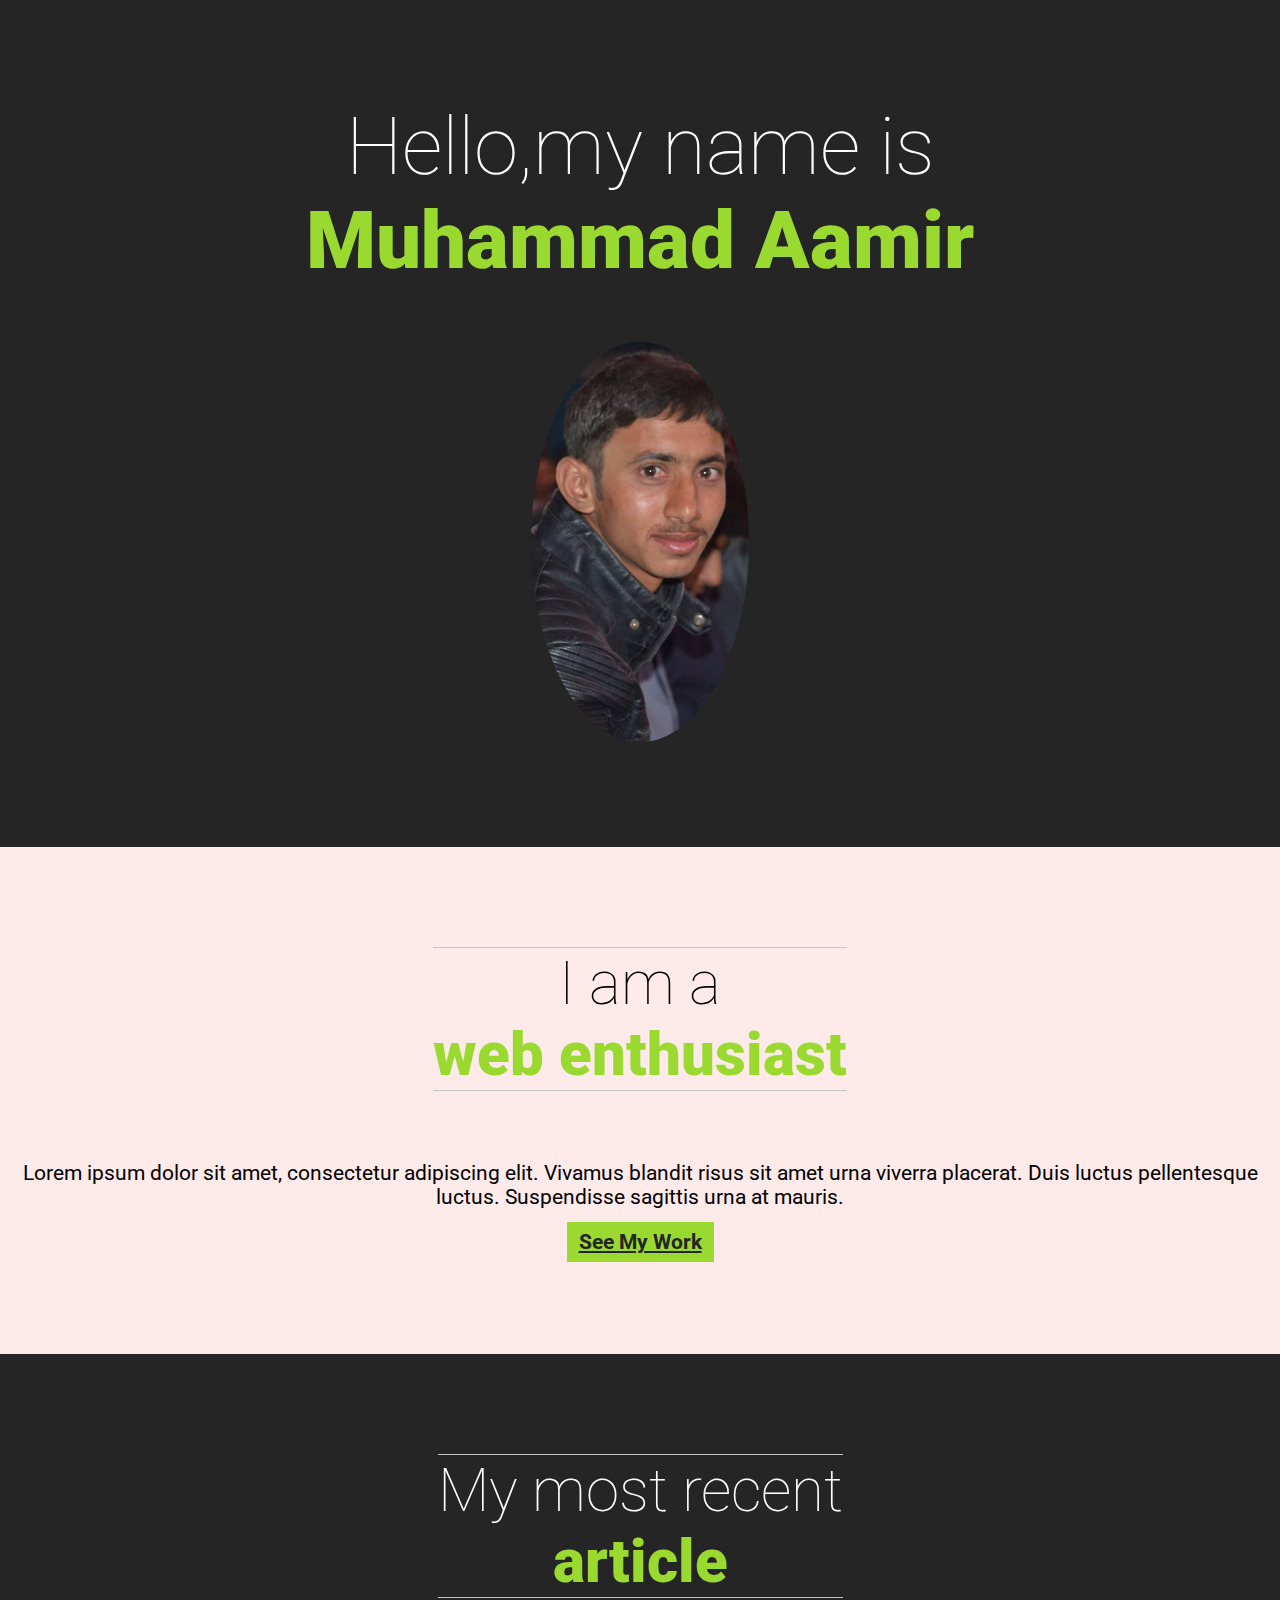
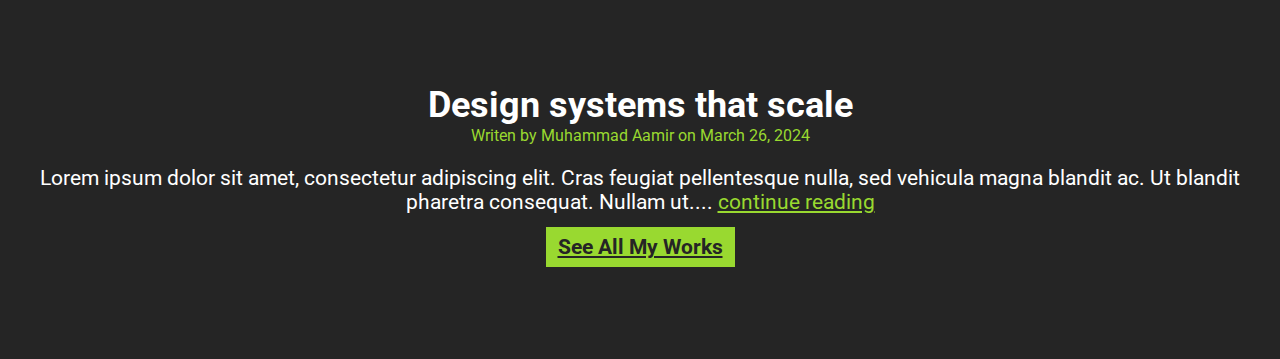
<file: index.html>
<!DOCTYPE html>
<html lang="en">
  <head>
    <meta charset="UTF-8" />
    <meta name="viewport" content="width=device-width, initial-scale=1.0" />
    <title>CSS – Challenge-2</title>
    <link rel="stylesheet" href="Style/ono.css" />
    <link rel="preconnect" href="https://fonts.googleapis.com" />
    <link rel="preconnect" href="https://fonts.gstatic.com" crossorigin />
    <link
      href="https://fonts.googleapis.com/css2?family=Roboto:ital,wght@0,400;0,700;0,900;1,900&display=swap"
      rel="stylesheet"
    />
  </head>
  <body>
    <header class="bg-black">
      <h1>Hello,my name is<span>Muhammad Aamir</span></h1>
      <img src="Image/Amir.png.jpg" height="400" alt="Pictuer Of Muhammad Aamir" />
      
    </header>

    <section>
      <h2>I am a <span>web enthusiast</span></h2>
      <p>
        Lorem ipsum dolor sit amet, consectetur adipiscing elit. Vivamus blandit
        risus sit amet urna viverra placerat. Duis luctus pellentesque luctus.
        Suspendisse sagittis urna at mauris.
      </p>
      <a class="btn" href="#">See My Work</a>
    </section>

    <article class="bg-black">
      <h2>My most recent <span>article</span></h2>
      <h3>Design systems that scale</h3>
      <p class="small">Writen by Muhammad Aamir on March 26, 2024</p>
      <p>
        Lorem ipsum dolor sit amet, consectetur adipiscing elit. Cras feugiat
        pellentesque nulla, sed vehicula magna blandit ac. Ut blandit pharetra
        consequat. Nullam ut.... <a href="#">continue reading</a>
      </p>
      <a class="btn" href="#">See All My Works</a>
    </article>
  </body>
</html>
</file>
<file: Style/ono.css>
.container {
    width: 570px;
    text-align: center;
    margin: auto;
  }
  body {
    font-family: "Roboto";
    font-size: 21px;
    margin: 0;
  }
  h1 {
    font-size: 60px;
    font-weight: lighter;
    font-size: 75px;
  }
  h2 {
    font-size: 42px;
    font-weight: lighter;
    font-size: 60px;
  }
  h3 {
    font-size: 36px;
  }
  
  .small {
    color: #99d930;
    font-size: 16px;
  }
  span {
    display: block;
    font-weight: bold;
    color: #99d930;
    font-weight: 900;
  }
  a {
    color: #99d930;
  }
  a:hover {
    color: #131313;
  }
  header {
    background-color: #d7d7d7;
    text-align: center;
    margin: auto;
    padding: 100px 0 100px 0;
  }
  section {
    background-color:  #FFEAEA;
    text-align: center;
    margin: auto;
    padding: 100px 0 100px 0;
  }
  article {
    background-color: -#eaf9ff;
    text-align: center;
    margin: auto;
    padding: 100px 0 100px 0;
  }
  img {
    border-radius: 50%;
  }
  /* ==========2nd part=========== */
  .bg-black {
    background-color: #252525;
    color: #fff;
  }
  h1,
  h2 {
    margin-top: 0;
  
  }
  h3 {
    margin-bottom: 0;
  }
  .small {
    margin-top: 0;
  }
  .btn {
    padding: 8px 12px;
    background-color: #99d930;
    color: #252525;
    font-weight: 700;
  }
  .btn:hover {
    color: #fff;
    background-color: #252525;
    cursor: pointer;
    transition: all 0.71s ease;
  }
  h2 {
    border-top: 1px solid #c4c4c4;
    border-bottom: 1px solid #c4c4c4;
    display: inline-block;
  }
  h1{
      font-size: 80px;
  }
  h2{
      font-size: 60px;
  }
  
  article> .btn:hover{
      background: #fff;
      color: #252525;
  }
</file>
